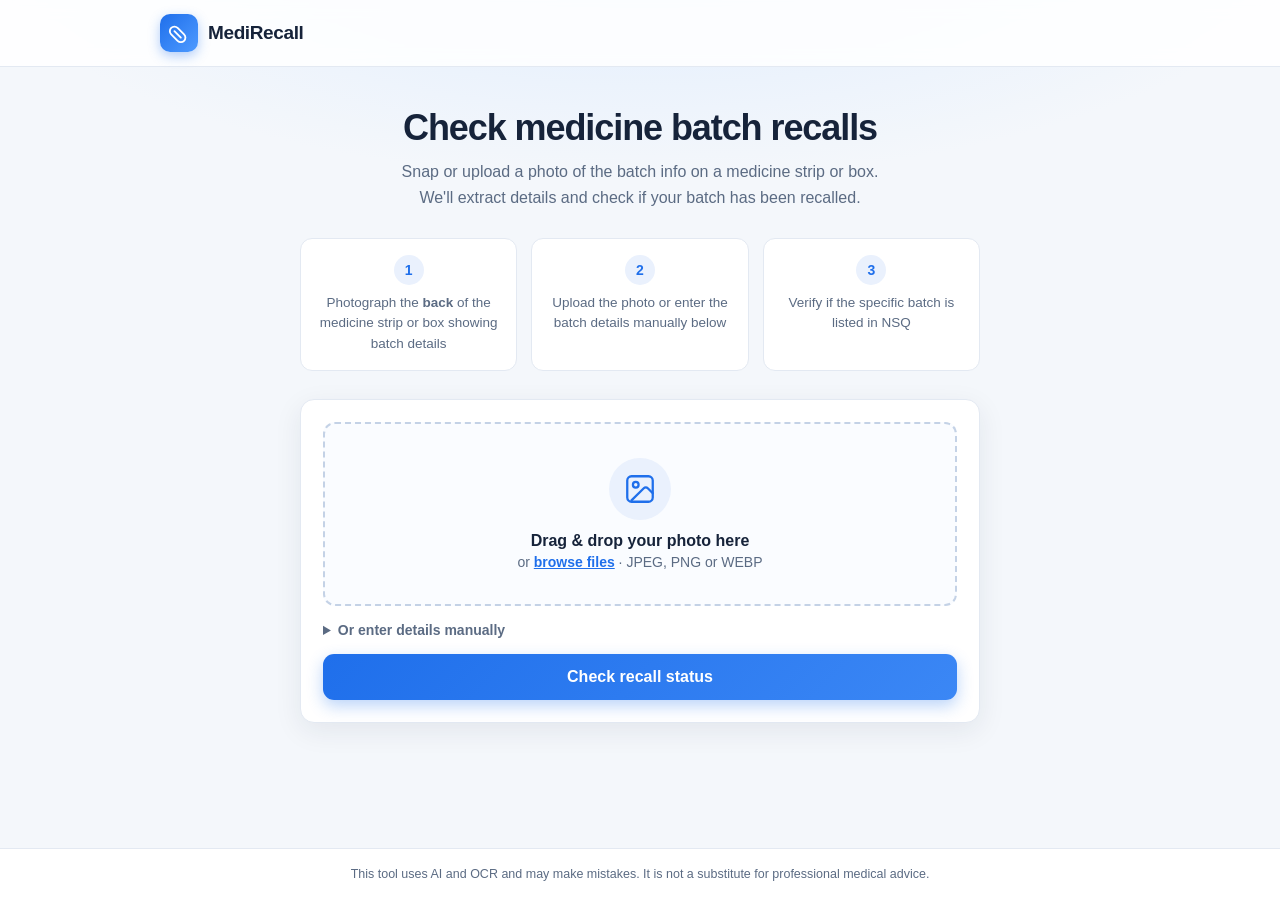
<file: templates/index.html>
<!DOCTYPE html>
<html lang="en">
<head>
  <meta charset="UTF-8">
  <meta name="viewport" content="width=device-width, initial-scale=1">
  <title>MediRecall — Medicine Batch Recall Checker</title>
  <link rel="stylesheet" href="/static/style.css?v=6">
</head>
<body>
  <header class="topbar">
    <div class="topbar-inner">
      <div class="brand">
        <span class="brand-icon">
          <svg viewBox="0 0 24 24" width="22" height="22" fill="none" stroke="currentColor" stroke-width="2" stroke-linecap="round" stroke-linejoin="round">
            <path d="M10.5 20.5 3.5 13.5a4.95 4.95 0 1 1 7-7l7 7a4.95 4.95 0 1 1-7 7Z"/>
            <path d="m7 10 7 7"/>
          </svg>
        </span>
        <span class="brand-name">MediRecall</span>
      </div>
    </div>
  </header>

  <main class="page">
    <section class="hero">
      <h1>Check medicine batch recalls</h1>
      <p class="subtitle">Snap or upload a photo of the batch info on a medicine strip or box.<br>We'll extract details and check if your batch has been recalled.</p>
    </section>

    <section class="steps">
      <div class="step">
        <span class="step-num">1</span>
        <p>Photograph the <strong>back</strong> of the medicine strip or box showing batch details</p>
      </div>
      <div class="step">
        <span class="step-num">2</span>
        <p>Upload the photo or enter the batch details manually below</p>
      </div>
      <div class="step">
        <span class="step-num">3</span>
        <p>Verify if the specific batch is listed in NSQ</p>
      </div>
    </section>

    <form id="analyze-form" action="/analyze" method="post" enctype="multipart/form-data" class="upload-card">
      <label class="dropzone" id="dropzone" for="image-input">
        <input type="file" id="image-input" name="image" accept="image/jpeg,image/png,image/webp" hidden>

        <div class="dropzone-idle" id="dz-idle">
          <span class="dz-icon">
            <svg viewBox="0 0 24 24" width="34" height="34" fill="none" stroke="currentColor" stroke-width="1.6" stroke-linecap="round" stroke-linejoin="round">
              <rect x="3" y="3" width="18" height="18" rx="3"/>
              <circle cx="9" cy="9" r="2"/>
              <path d="m21 15-3.5-3.5a2 2 0 0 0-2.83 0L6 20"/>
            </svg>
          </span>
          <p class="dz-title">Drag &amp; drop your photo here</p>
          <p class="dz-hint">or <span class="dz-browse">browse files</span> &middot; JPEG, PNG or WEBP</p>
        </div>

        <div class="dropzone-preview" id="dz-preview" hidden>
          <img id="preview-img" alt="Selected medicine photo preview">
          <div class="preview-meta">
            <span class="preview-name" id="preview-name"></span>
            <button type="button" class="preview-remove" id="remove-btn">Change photo</button>
          </div>
        </div>
      </label>

      <div class="mobile-upload-actions">
        <input type="file" id="camera-input" accept="image/jpeg,image/png,image/webp" capture="environment" hidden>
        <label class="mobile-upload-btn" for="camera-input">
          <svg viewBox="0 0 24 24" width="18" height="18" fill="none" stroke="currentColor" stroke-width="2" stroke-linecap="round" stroke-linejoin="round">
            <path d="M14.5 4h-5L7 7H4a2 2 0 0 0-2 2v9a2 2 0 0 0 2 2h16a2 2 0 0 0 2-2V9a2 2 0 0 0-2-2h-3l-2.5-3Z"/>
            <circle cx="12" cy="13" r="3"/>
          </svg>
          Take photo
        </label>
        <label class="mobile-upload-btn secondary" for="image-input">
          <svg viewBox="0 0 24 24" width="18" height="18" fill="none" stroke="currentColor" stroke-width="2" stroke-linecap="round" stroke-linejoin="round">
            <path d="M21 15v4a2 2 0 0 1-2 2H5a2 2 0 0 1-2-2v-4"/>
            <path d="m17 8-5-5-5 5"/>
            <path d="M12 3v12"/>
          </svg>
          Browse files
        </label>
      </div>

      <details class="manual-entry">
        <summary>Or enter details manually</summary>
        <div class="manual-fields-container" style="margin-top: 12px; display: flex; flex-direction: column; gap: 10px;">
          <div style="display: flex; flex-direction: column; gap: 4px;">
            <label style="font-size: 13px; font-weight: 700; color: var(--ink-soft);">Medicine Name</label>
            <input
              type="text"
              name="manual_text"
              placeholder="e.g. Metformin 500mg"
              style="padding: 10px; border: 1px solid var(--line); border-radius: 8px; font-family: inherit; font-size: 14px;"
            >
          </div>
          <div style="display: flex; flex-direction: column; gap: 4px;">
            <label style="font-size: 13px; font-weight: 700; color: var(--ink-soft);">Batch / Lot Number</label>
            <input
              type="text"
              name="manual_batch"
              placeholder="e.g. MX8739A"
              style="padding: 10px; border: 1px solid var(--line); border-radius: 8px; font-family: inherit; font-size: 14px;"
            >
          </div>
        </div>
      </details>

      <button type="submit" class="btn-primary" id="submit-btn">
        <span class="btn-label">Check recall status</span>
        <span class="btn-loading" hidden>
          <span class="spinner"></span> Analyzing&hellip;
        </span>
      </button>
    </form>

  </main>

  <footer class="footer">
    <p>This tool uses AI and OCR and may make mistakes. It is not a substitute for professional medical advice.</p>
  </footer>

  <script>
    const input = document.getElementById('image-input');
    const cameraInput = document.getElementById('camera-input');
    const dropzone = document.getElementById('dropzone');
    const idle = document.getElementById('dz-idle');
    const preview = document.getElementById('dz-preview');
    const previewImg = document.getElementById('preview-img');
    const previewName = document.getElementById('preview-name');
    const removeBtn = document.getElementById('remove-btn');
    const form = document.getElementById('analyze-form');
    const submitBtn = document.getElementById('submit-btn');
    let cameraFile = null;
    let isSubmitting = false;

    function setMainImageFile(file) {
      if (!file) return false;

      try {
        const dt = new DataTransfer();
        dt.items.add(file);
        input.files = dt.files;
        return input.files.length > 0;
      } catch (error) {
        return false;
      }
    }

    function showPreview(file) {
      if (!file) return;
      previewImg.src = URL.createObjectURL(file);
      previewName.textContent = file.name;
      idle.hidden = true;
      preview.hidden = false;
    }

    input.addEventListener('change', () => {
      if (isSubmitting) return;
      cameraFile = null;
      cameraInput.value = '';
      showPreview(input.files[0]);
    });

    cameraInput.addEventListener('change', () => {
      if (isSubmitting) return;
      cameraFile = cameraInput.files[0] || null;
      if (cameraFile) {
        setMainImageFile(cameraFile);
        showPreview(cameraFile);
      }
    });

    ['dragenter', 'dragover'].forEach(evt =>
      dropzone.addEventListener(evt, e => {
        e.preventDefault();
        if (!isSubmitting) {
          dropzone.classList.add('drag-over');
        }
      })
    );
    ['dragleave', 'drop'].forEach(evt =>
      dropzone.addEventListener(evt, e => { e.preventDefault(); dropzone.classList.remove('drag-over'); })
    );
    dropzone.addEventListener('click', e => {
      if (isSubmitting) {
        e.preventDefault();
        e.stopImmediatePropagation();
      }
    }, true);
    dropzone.addEventListener('drop', e => {
      if (isSubmitting) return;
      const file = e.dataTransfer.files[0];
      if (file && file.type.startsWith('image/')) {
        const dt = new DataTransfer();
        dt.items.add(file);
        input.files = dt.files;
        cameraFile = null;
        cameraInput.value = '';
        showPreview(file);
      }
    });

    removeBtn.addEventListener('click', e => {
      e.preventDefault();
      if (isSubmitting) return;
      input.value = '';
      cameraFile = null;
      cameraInput.value = '';
      preview.hidden = true;
      idle.hidden = false;
      input.click();
    });

    form.addEventListener('formdata', e => {
      if (cameraFile && !input.files.length) {
        e.formData.set('image', cameraFile, cameraFile.name);
      }
    });

    form.addEventListener('submit', () => {
      isSubmitting = true;
      if (cameraFile) {
        setMainImageFile(cameraFile);
      }
      form.classList.add('is-submitting');
      dropzone.classList.remove('drag-over');
      removeBtn.classList.add('is-disabled');
      removeBtn.setAttribute('aria-disabled', 'true');
      removeBtn.tabIndex = -1;
      submitBtn.disabled = true;
      submitBtn.querySelector('.btn-label').hidden = true;
      submitBtn.querySelector('.btn-loading').hidden = false;
    });
  </script>
</body>
</html>
</file>
<file: static/style.css>
:root {
  --bg: #f4f7fb;
  --surface: #ffffff;
  --ink: #16233a;
  --ink-soft: #5b6b83;
  --line: #e3e9f2;
  --primary: #1f6feb;
  --primary-dark: #1558c0;
  --primary-soft: #eaf1fd;
  --ok-ink: #146c43;
  --ok-bg: #e3f6ec;
  --bad-ink: #b42328;
  --bad-bg: #fdeaea;
  --warn-ink: #7a5b0e;
  --warn-bg: #fdf4dd;
  --radius: 14px;
  --shadow: 0 8px 28px rgba(22, 35, 58, 0.08);
}

* {
  box-sizing: border-box;
}

[hidden] {
  display: none !important;
}

body {
  margin: 0;
  min-height: 100vh;
  display: flex;
  flex-direction: column;
  font-family: -apple-system, BlinkMacSystemFont, "Segoe UI", Roboto, "Helvetica Neue", Arial, sans-serif;
  color: var(--ink);
  background:
    radial-gradient(1000px 400px at 50% -100px, #dcebff 0%, transparent 70%),
    var(--bg);
  -webkit-font-smoothing: antialiased;
}

/* ---------- Top bar ---------- */

.topbar {
  background: rgba(255, 255, 255, 0.85);
  backdrop-filter: blur(8px);
  border-bottom: 1px solid var(--line);
  position: sticky;
  top: 0;
  z-index: 10;
}

.topbar-inner {
  width: min(960px, calc(100% - 32px));
  margin: 0 auto;
  padding: 14px 0;
  display: flex;
  align-items: center;
  justify-content: space-between;
}

.brand {
  display: flex;
  align-items: center;
  gap: 10px;
}

.brand-icon {
  display: grid;
  place-items: center;
  width: 38px;
  height: 38px;
  border-radius: 10px;
  color: #fff;
  background: linear-gradient(135deg, var(--primary), #4d9aff);
  box-shadow: 0 4px 12px rgba(31, 111, 235, 0.35);
}

.brand-name {
  font-size: 19px;
  font-weight: 800;
  letter-spacing: -0.02em;
}

.btn-ghost {
  display: inline-flex;
  align-items: center;
  gap: 7px;
  padding: 8px 14px;
  border: 1px solid var(--line);
  border-radius: 10px;
  color: var(--ink);
  font-size: 14px;
  font-weight: 600;
  text-decoration: none;
  background: var(--surface);
  transition: border-color 0.15s, background 0.15s;
}

.btn-ghost:hover {
  border-color: var(--primary);
  background: var(--primary-soft);
}

/* ---------- Layout ---------- */

.page {
  flex: 1;
  width: min(680px, calc(100% - 32px));
  margin: 0 auto;
  padding: 40px 0 56px;
}

.result-page {
  width: min(860px, calc(100% - 40px));
  padding-top: 42px;
}

.hero {
  text-align: center;
  margin-bottom: 28px;
}

.hero h1 {
  margin: 0 0 10px;
  font-size: clamp(26px, 4.5vw, 36px);
  font-weight: 800;
  letter-spacing: -0.03em;
}

.subtitle {
  margin: 0;
  color: var(--ink-soft);
  font-size: 16px;
  line-height: 1.6;
}

/* ---------- Upload card ---------- */

.upload-card {
  display: flex;
  flex-direction: column;
  gap: 16px;
  padding: 22px;
  background: var(--surface);
  border: 1px solid var(--line);
  border-radius: var(--radius);
  box-shadow: var(--shadow);
}

.dropzone {
  display: block;
  padding: 34px 20px;
  border: 2px dashed #c4d2e6;
  border-radius: 12px;
  background: #fafcff;
  text-align: center;
  cursor: pointer;
  transition: border-color 0.15s, background 0.15s;
}

.dropzone:hover,
.dropzone.drag-over {
  border-color: var(--primary);
  background: var(--primary-soft);
}

.upload-card.is-submitting .mobile-upload-btn {
  pointer-events: none;
  opacity: 0.62;
  cursor: wait;
}

.upload-card.is-submitting .dropzone {
  opacity: 0.62;
  cursor: wait;
}

.preview-remove.is-disabled {
  opacity: 0.62;
  color: var(--ink-soft);
  cursor: not-allowed !important;
}

.preview-remove.is-disabled:hover {
  background: var(--surface);
}

.dz-icon {
  display: inline-grid;
  place-items: center;
  width: 62px;
  height: 62px;
  border-radius: 50%;
  color: var(--primary);
  background: var(--primary-soft);
  margin-bottom: 12px;
}

.dz-title {
  margin: 0 0 4px;
  font-size: 16px;
  font-weight: 700;
}

.dz-hint {
  margin: 0;
  font-size: 14px;
  color: var(--ink-soft);
}

.dz-browse {
  color: var(--primary);
  font-weight: 700;
  text-decoration: underline;
}

.dropzone-preview img {
  max-width: 100%;
  max-height: 260px;
  border-radius: 10px;
  box-shadow: 0 4px 16px rgba(22, 35, 58, 0.15);
}

.preview-meta {
  display: flex;
  align-items: center;
  justify-content: center;
  gap: 14px;
  margin-top: 12px;
  flex-wrap: wrap;
}

.preview-name {
  font-size: 14px;
  color: var(--ink-soft);
  max-width: 260px;
  overflow: hidden;
  text-overflow: ellipsis;
  white-space: nowrap;
}

.preview-remove {
  padding: 6px 12px;
  border: 1px solid var(--line);
  border-radius: 8px;
  background: var(--surface);
  color: var(--primary);
  font-size: 13px;
  font-weight: 700;
  cursor: pointer;
}

.preview-remove:hover {
  background: var(--primary-soft);
}

.mobile-upload-actions {
  display: none;
}

.mobile-upload-btn {
  display: inline-flex;
  align-items: center;
  justify-content: center;
  gap: 8px;
  min-height: 46px;
  padding: 12px 14px;
  border: 1px solid var(--primary);
  border-radius: 10px;
  color: #fff;
  background: var(--primary);
  font-size: 14px;
  font-weight: 800;
  cursor: pointer;
}

.mobile-upload-btn.secondary {
  color: var(--primary);
  background: var(--surface);
}

/* ---------- Manual entry ---------- */

.manual-entry summary {
  cursor: pointer;
  font-size: 14px;
  font-weight: 600;
  color: var(--ink-soft);
}

.manual-entry summary:hover {
  color: var(--primary);
}

.manual-entry textarea {
  width: 100%;
  margin-top: 10px;
  padding: 12px;
  border: 1px solid var(--line);
  border-radius: 10px;
  font: inherit;
  font-size: 14px;
  resize: vertical;
  min-height: 64px;
}

.manual-entry textarea:focus {
  outline: none;
  border-color: var(--primary);
  box-shadow: 0 0 0 3px rgba(31, 111, 235, 0.15);
}

/* ---------- Buttons ---------- */

.btn-primary {
  display: inline-flex;
  align-items: center;
  justify-content: center;
  gap: 8px;
  width: 100%;
  padding: 14px 20px;
  border: 0;
  border-radius: 11px;
  color: #fff;
  background: linear-gradient(135deg, var(--primary), #3b87f5);
  font-size: 16px;
  font-weight: 700;
  cursor: pointer;
  box-shadow: 0 6px 16px rgba(31, 111, 235, 0.3);
  transition: transform 0.1s, box-shadow 0.15s, filter 0.15s;
}

.btn-primary:hover:not(:disabled) {
  filter: brightness(1.05);
  transform: translateY(-1px);
  box-shadow: 0 8px 20px rgba(31, 111, 235, 0.38);
}

.btn-primary:disabled {
  opacity: 0.75;
  cursor: wait;
}

.btn-inline {
  width: auto;
  padding: 12px 22px;
  text-decoration: none;
  font-size: 15px;
}

.btn-loading {
  display: inline-flex;
  align-items: center;
  gap: 10px;
}

.spinner {
  width: 17px;
  height: 17px;
  border: 2.5px solid rgba(255, 255, 255, 0.35);
  border-top-color: #fff;
  border-radius: 50%;
  animation: spin 0.7s linear infinite;
}

@keyframes spin {
  to { transform: rotate(360deg); }
}

/* ---------- Steps ---------- */

.steps {
  display: grid;
  grid-template-columns: repeat(3, 1fr);
  gap: 14px;
  margin-bottom: 28px;
}

.step {
  padding: 16px;
  background: var(--surface);
  border: 1px solid var(--line);
  border-radius: 12px;
  text-align: center;
}

.step-num {
  display: inline-grid;
  place-items: center;
  width: 30px;
  height: 30px;
  border-radius: 50%;
  background: var(--primary-soft);
  color: var(--primary);
  font-weight: 800;
  font-size: 14px;
  margin-bottom: 8px;
}

.step p {
  margin: 0;
  font-size: 13.5px;
  line-height: 1.5;
  color: var(--ink-soft);
}

@media (max-width: 560px) {
  .steps {
    grid-template-columns: 1fr;
  }
}

/* ---------- Result page ---------- */

.result-card {
  padding: 34px 36px;
  background: var(--surface);
  border: 1px solid var(--line);
  border-radius: var(--radius);
  box-shadow: var(--shadow);
}

.result-eyebrow {
  margin: 0 0 6px;
  font-size: 12px;
  font-weight: 800;
  letter-spacing: 0.1em;
  text-transform: uppercase;
  color: var(--primary);
}

.medicine-name {
  margin: 0 0 16px;
  font-size: clamp(24px, 4vw, 32px);
  font-weight: 800;
  letter-spacing: -0.02em;
}

.status-row {
  display: flex;
  gap: 10px;
  flex-wrap: wrap;
  margin-bottom: 8px;
}

.badge {
  display: inline-flex;
  align-items: center;
  gap: 7px;
  padding: 8px 14px;
  border-radius: 999px;
  font-size: 14px;
  font-weight: 700;
}

.badge.ok {
  color: var(--ok-ink);
  background: var(--ok-bg);
}

.badge.banned {
  color: var(--bad-ink);
  background: var(--bad-bg);
}

.badge.unknown {
  color: var(--warn-ink);
  background: var(--warn-bg);
}

.result-section {
  margin-top: 20px;
  padding-top: 18px;
  border-top: 1px solid var(--line);
}

.result-section h3 {
  margin: 0 0 8px;
  font-size: 13px;
  font-weight: 800;
  letter-spacing: 0.08em;
  text-transform: uppercase;
  color: var(--ink-soft);
}

.result-section p {
  margin: 0;
  font-size: 15.5px;
  line-height: 1.65;
}

.details-table {
  width: 100%;
  border-collapse: collapse;
  margin-top: 12px;
  font-size: 15px;
  table-layout: fixed;
}

.details-table tr {
  border-bottom: 1px solid var(--line);
}

.details-table tr:last-child {
  border-bottom: 0;
}

.details-table td {
  padding: 11px 0;
  vertical-align: top;
  overflow-wrap: anywhere;
}

.details-table td:first-child {
  width: 34%;
  padding-right: 18px;
  color: var(--ink-soft);
  font-weight: 700;
}

.batch-value {
  font-family: ui-monospace, SFMono-Regular, Consolas, "Liberation Mono", monospace;
  font-weight: 800;
}

.source-value {
  color: var(--primary);
  font-size: 13px;
  font-weight: 700;
}

/* ---------- Error card ---------- */

.error-card {
  text-align: center;
  padding: 40px 28px;
}

.error-icon {
  display: inline-grid;
  place-items: center;
  width: 60px;
  height: 60px;
  border-radius: 50%;
  color: var(--bad-ink);
  background: var(--bad-bg);
  margin-bottom: 14px;
}

.error-card h2 {
  margin: 0 0 8px;
  font-size: 22px;
}

.error-card p {
  margin: 0 auto 22px;
  max-width: 420px;
  color: var(--ink-soft);
  line-height: 1.6;
}

/* ---------- Raw OCR ---------- */

.raw-text {
  margin-top: 18px;
  padding: 14px 18px;
  background: var(--surface);
  border: 1px solid var(--line);
  border-radius: 12px;
}

.raw-text summary {
  cursor: pointer;
  font-size: 14px;
  font-weight: 600;
  color: var(--ink-soft);
}

.raw-text summary:hover {
  color: var(--primary);
}

.raw-text pre {
  margin: 12px 0 0;
  padding: 14px;
  overflow-x: auto;
  border-radius: 8px;
  background: #f7f9fc;
  font-size: 13px;
  line-height: 1.5;
  color: var(--ink-soft);
  white-space: pre-wrap;
  word-break: break-word;
}

.actions-row {
  margin-top: 24px;
  text-align: center;
}

/* ---------- Footer ---------- */

.footer {
  border-top: 1px solid var(--line);
  background: var(--surface);
}

.footer p {
  width: min(680px, calc(100% - 32px));
  margin: 0 auto;
  padding: 16px 0;
  font-size: 12.5px;
  line-height: 1.5;
  color: var(--ink-soft);
  text-align: center;
}

@media (max-width: 560px) {
  .page,
  .result-page {
    width: min(100% - 24px, 680px);
    padding: 24px 0 40px;
  }

  .topbar-inner {
    width: min(100% - 24px, 960px);
  }

  .result-card {
    padding: 24px 18px;
  }

  .dropzone {
    padding: 26px 16px;
  }

  .mobile-upload-actions {
    display: grid;
    grid-template-columns: 1fr 1fr;
    gap: 10px;
  }

  .details-table,
  .details-table tbody,
  .details-table tr,
  .details-table td {
    display: block;
    width: 100%;
  }

  .details-table tr {
    padding: 10px 0;
  }

  .details-table td {
    padding: 2px 0;
  }

  .details-table td:first-child {
    width: 100%;
    padding-right: 0;
    font-size: 13px;
  }
}
</file>
